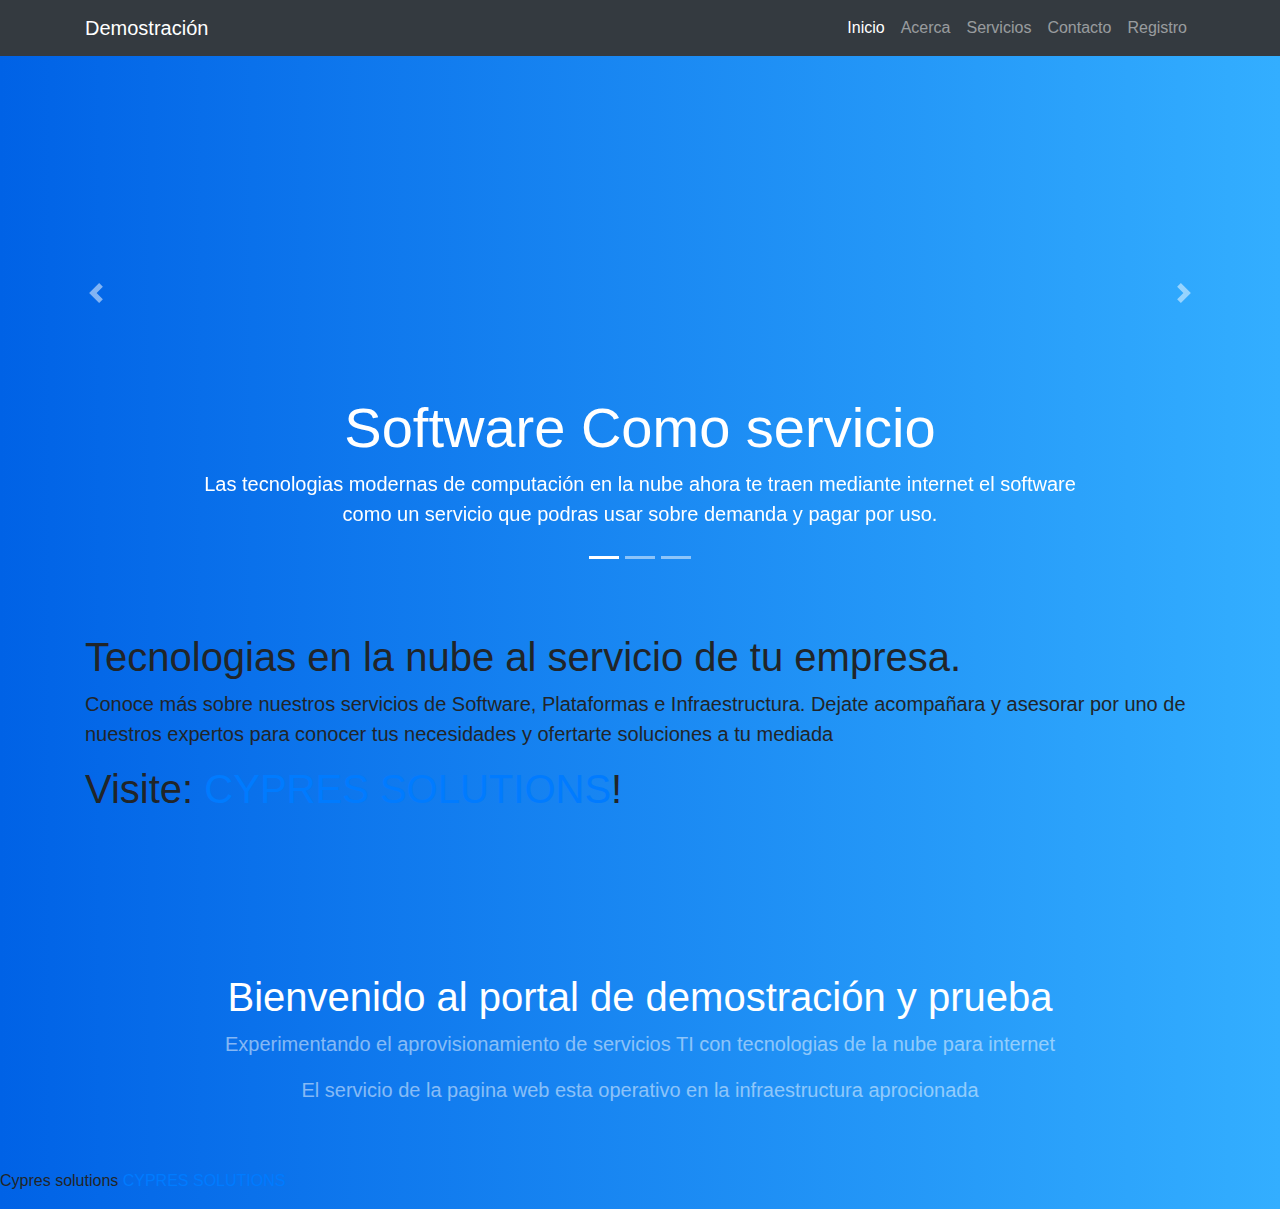
<file: index.html>
<html lang="es">
  <head>
    <!-- Required meta tags -->
    <meta charset="utf-8">
    <meta name="viewport" content="width=device-width, initial-scale=1, shrink-to-fit=no">

    <!-- Bootstrap CSS -->
    <link rel="stylesheet" href="https://stackpath.bootstrapcdn.com/bootstrap/4.3.1/css/bootstrap.min.css">
    <link rel="stylesheet" href="personal_style.css">
    
<title>Pagina de prueba</title>

</head>
<body>
<!-- Navigation -->
<nav class="navbar navbar-expand-lg navbar-dark bg-dark fixed-top">
    <div class="container">
      <a class="navbar-brand" href="#">Demostración</a>
      <button class="navbar-toggler" type="button" data-toggle="collapse" data-target="#navbarResponsive" aria-controls="navbarResponsive" aria-expanded="false" aria-label="Toggle navigation">
            <span class="navbar-toggler-icon"></span>
          </button>
      <div class="collapse navbar-collapse" id="navbarResponsive">
        <ul class="navbar-nav ml-auto">
          <li class="nav-item active">
            <a class="nav-link" href="#">Inicio
                  <span class="sr-only">(current)</span>
                </a>
          </li>
          <li class="nav-item">
            <a class="nav-link" href="acerca.html">Acerca</a>
          </li>
          <li class="nav-item">
            <a class="nav-link" href="servicios.html">Servicios</a>
          </li>
          <li class="nav-item">
            <a class="nav-link" href="contacto.html">Contacto</a>
          </li>
          <li class="nav-item">
            <a class="nav-link" href="registro.html">Registro</a>
          </li>
        </ul>
      </div>
    </div>
  </nav>
  
  <header>
    <div id="carouselExampleIndicators" class="carousel slide" data-ride="carousel">
      <ol class="carousel-indicators">
        <li data-target="#carouselExampleIndicators" data-slide-to="0" class="active"></li>
        <li data-target="#carouselExampleIndicators" data-slide-to="1"></li>
        <li data-target="#carouselExampleIndicators" data-slide-to="2"></li>
      </ol>
      <div class="carousel-inner" role="listbox">
        <!-- Slide One - Set the background image for this slide in the line below -->
        <div class="carousel-item active" style="background-image: url('https://source.unsplash.com/RCAhiGJsUUE/1920x1080')">
          <div class="carousel-caption d-none d-md-block">
            <h3 class="display-4">Software Como servicio</h3>
            <p class="lead">Las tecnologias modernas de computación en la nube ahora te traen mediante internet el software como un servicio que podras usar sobre demanda y pagar por uso.</p>
          </div>
        </div>
        <!-- Slide Two - Set the background image for this slide in the line below -->
        <div class="carousel-item" style="background-image: url('https://source.unsplash.com/wfh8dDlNFOk/1920x1080')">
          <div class="carousel-caption d-none d-md-block">
            <h3 class="display-4">Plataforma como servicio</h3>
            <p class="lead">Las tecnologias modernas de computación en la nube ahora te traen mediante internet las plataformas como un servicio que podras usar sobre demanda y pagar por uso.</p>
          </div>
        </div>
        <!-- Slide Three - Set the background image for this slide in the line below -->
        <div class="carousel-item" style="background-image: url('https://source.unsplash.com/O7fzqFEfLlo/1920x1080')">
          <div class="carousel-caption d-none d-md-block">
            <h3 class="display-4">Infraestructura como servicio</h3>
            <p class="lead">Las tecnologias modernas de computación en la nube ahora te traen mediante internet la infraestructura TI como un servicio que podras usar sobre demanda y pagar por uso</p>
          </div>
        </div>
      </div>
      <a class="carousel-control-prev" href="#carouselExampleIndicators" role="button" data-slide="prev">
            <span class="carousel-control-prev-icon" aria-hidden="true"></span>
            <span class="sr-only">Previous</span>
          </a>
      <a class="carousel-control-next" href="#carouselExampleIndicators" role="button" data-slide="next">
            <span class="carousel-control-next-icon" aria-hidden="true"></span>
            <span class="sr-only">Next</span>
          </a>
    </div>
  </header>
    <!-- Page Content -->
  <section class="py-5">
    <div class="container">
      <h1 class="font-weight-light">Tecnologias en la nube al servicio de tu empresa.</h1>
      <p class="lead">Conoce más sobre nuestros servicios de Software, Plataformas e Infraestructura. Dejate acompañara y asesorar por uno de nuestros expertos para conocer tus necesidades y ofertarte soluciones a tu mediada </p>
      <h1 class="font-weight-light">Visite: <a href="https://www.cypres.solutions">CYPRES SOLUTIONS</a>!</p>
    </div>
  </section>
  <section class="py-5">
  <div class="container text-center">
  <h1 class="mt-5 text-white font-weight-light">Bienvenido al portal de demostración y prueba</h1>
  <p class="lead text-white-50">Experimentando el aprovisionamiento de servicios TI con tecnologias de la nube para internet</p>
  <p class="lead text-white-50">El servicio de la pagina web esta operativo en la infraestructura aprocionada</p>
  </div>
  </section>
<footer> <p class="footer-rigth">
  Cypres solutions <a href="https://www.cypres.solutions">CYPRES SOLUTIONS</a></p>
</footer>

    <!-- Optional JavaScript -->
    <!-- jQuery first, then Popper.js, then Bootstrap JS -->
    <script src="https://cdnjs.cloudflare.com/ajax/libs/jquery/3.4.1/jquery.slim.min.js"></script>
    
    <script src="https://stackpath.bootstrapcdn.com/bootstrap/4.3.1/js/bootstrap.bundle.min.js"></script>
</body>
</html>
</file>
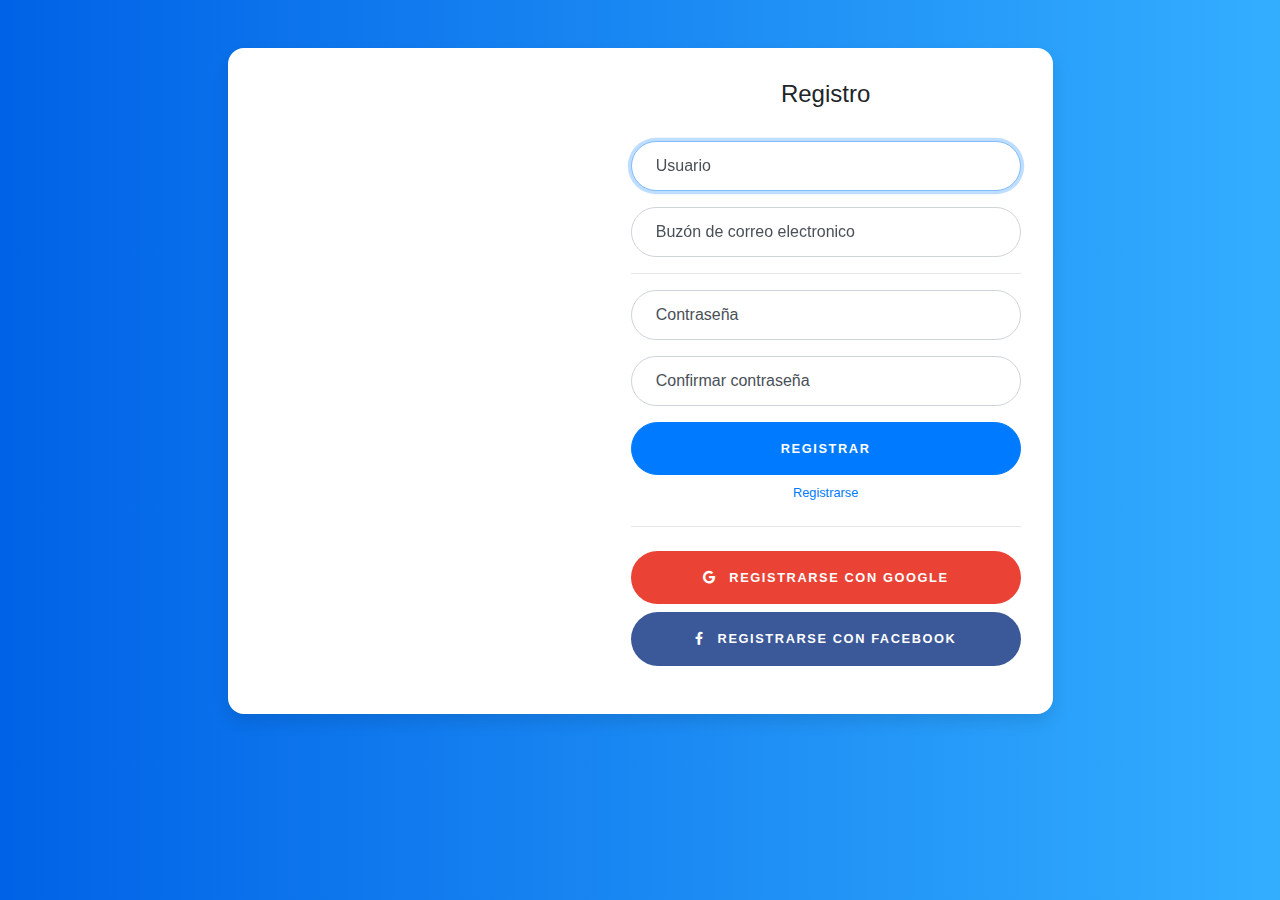
<file: registro.html>
<html lang="es">
  <head>
    <!-- Required meta tags -->
    <meta charset="utf-8">
    <meta name="viewport" content="width=device-width, initial-scale=1, shrink-to-fit=no">

    <!-- Bootstrap CSS -->
    <link rel="stylesheet" href="https://stackpath.bootstrapcdn.com/bootstrap/4.3.1/css/bootstrap.min.css">
    <link rel="stylesheet" href="https://use.fontawesome.com/releases/v5.8.2/css/all.css">
    <link rel="stylesheet" href="personal_style.css">
    
<title>Pagina de prueba</title>

</head>
<body>
  <div class="container">
    <div class="row">
      <div class="col-lg-10 col-xl-9 mx-auto">
        <div class="card card-signin flex-row my-5">
          <div class="card-img-left d-none d-md-flex">
             <!-- Background image for card set in CSS! -->
          </div>
          <div class="card-body">
            <h5 class="card-title text-center">Registro</h5>
            <form class="form-signin">
              <div class="form-label-group">
                <input type="text" id="inputUserame" class="form-control" placeholder="Username" required autofocus>
                <label for="inputUserame">Usuario</label>
              </div>

              <div class="form-label-group">
                <input type="email" id="inputEmail" class="form-control" placeholder="Email address" required>
                <label for="inputEmail">Buzón de correo electronico</label>
              </div>
              
              <hr>

              <div class="form-label-group">
                <input type="password" id="inputPassword" class="form-control" placeholder="Password" required>
                <label for="inputPassword">Contraseña</label>
              </div>
              
              <div class="form-label-group">
                <input type="password" id="inputConfirmPassword" class="form-control" placeholder="Password" required>
                <label for="inputConfirmPassword">Confirmar contraseña</label>
              </div>

              <button class="btn btn-lg btn-primary btn-block text-uppercase" type="submit">Registrar</button>
              <a class="d-block text-center mt-2 small" href="#">Registrarse</a>
              <hr class="my-4">
              <button class="btn btn-lg btn-google btn-block text-uppercase" type="submit"><i class="fab fa-google mr-2"></i> Registrarse con Google</button>
              <button class="btn btn-lg btn-facebook btn-block text-uppercase" type="submit"><i class="fab fa-facebook-f mr-2"></i> Registrarse con Facebook</button>
            </form>
          </div>
        </div>
      </div>
    </div>
  </div>
  
 


    <!-- Optional JavaScript -->
    <!-- jQuery first, then Popper.js, then Bootstrap JS -->
    <script src="https://cdnjs.cloudflare.com/ajax/libs/jquery/3.4.1/jquery.slim.min.js"></script>
    
    <script src="https://stackpath.bootstrapcdn.com/bootstrap/4.3.1/js/bootstrap.bundle.min.js"></script>
</body>
</html>
</file>
<file: personal_style.css>
/* Change this breakpoint if you change the breakpoint of the navbar */

@media (min-width: 992px) {
  .animate {
    animation-duration: 0.3s;
    -webkit-animation-duration: 0.3s;
    animation-fill-mode: both;
    -webkit-animation-fill-mode: both;
  }
}

@keyframes slideIn {
  0% {
    transform: translateY(1rem);
    opacity: 0;
  }
  100% {
    transform:translateY(0rem);
    opacity: 1;
  }
  0% {
    transform: translateY(1rem);
    opacity: 0;
  }
}

@-webkit-keyframes slideIn {
  0% {
    -webkit-transform: transform;
    -webkit-opacity: 0;
  }
  100% {
    -webkit-transform: translateY(0);
    -webkit-opacity: 1;
  }
  0% {
    -webkit-transform: translateY(1rem);
    -webkit-opacity: 0;
  }
}

.slideIn {
  -webkit-animation-name: slideIn;
  animation-name: slideIn;
}

/* Other styles for the page not related to the animated dropdown */

body {
  background: #007bff;
  background: linear-gradient(to right, #0062E6, #33AEFF);
}

.carousel-item {
    height: 65vh;
    min-height: 350px;
    background: no-repeat center center scroll;
    -webkit-background-size: cover;
    -moz-background-size: cover;
    -o-background-size: cover;
    background-size: cover;
  }

  section.pricing {
    background: #007bff;
    background: linear-gradient(to right, #0062E6, #33AEFF);
  }
  
  .pricing .card {
    border: none;
    border-radius: 1rem;
    transition: all 0.2s;
    box-shadow: 0 0.5rem 1rem 0 rgba(0, 0, 0, 0.1);
  }
  
  .pricing hr {
    margin: 1.5rem 0;
  }
  
  .pricing .card-title {
    margin: 0.5rem 0;
    font-size: 0.9rem;
    letter-spacing: .1rem;
    font-weight: bold;
  }
  
  .pricing .card-price {
    font-size: 3rem;
    margin: 0;
  }
  
  .pricing .card-price .period {
    font-size: 0.8rem;
  }
  
  .pricing ul li {
    margin-bottom: 1rem;
  }
  
  .pricing .text-muted {
    opacity: 0.7;
  }
  
  .pricing .btn {
    font-size: 80%;
    border-radius: 5rem;
    letter-spacing: .1rem;
    font-weight: bold;
    padding: 1rem;
    opacity: 0.7;
    transition: all 0.2s;
  }
  
  /* Hover Effects on Card */
  
  @media (min-width: 992px) {
    .pricing .card:hover {
      margin-top: -.25rem;
      margin-bottom: .25rem;
      box-shadow: 0 0.5rem 1rem 0 rgba(0, 0, 0, 0.3);
    }
    .pricing .card:hover .btn {
      opacity: 1;
    }
  }

  :root {
    --input-padding-x: 1.5rem;
    --input-padding-y: .75rem;
  }
  
  body {
    background: #007bff;
    background: linear-gradient(to right, #0062E6, #33AEFF);
  }
  
  .card-signin {
    border: 0;
    border-radius: 1rem;
    box-shadow: 0 0.5rem 1rem 0 rgba(0, 0, 0, 0.1);
    overflow: hidden;
  }
  
  .card-signin .card-title {
    margin-bottom: 2rem;
    font-weight: 300;
    font-size: 1.5rem;
  }
  
  .card-signin .card-img-left {
    width: 45%;
    /* Link to your background image using in the property below! */
    background: scroll center url('https://source.unsplash.com/WEQbe2jBg40/414x512');
    background-size: cover;
  }
  
  .card-signin .card-body {
    padding: 2rem;
  }
  
  .form-signin {
    width: 100%;
  }
  
  .form-signin .btn {
    font-size: 80%;
    border-radius: 5rem;
    letter-spacing: .1rem;
    font-weight: bold;
    padding: 1rem;
    transition: all 0.2s;
  }
  
  .form-label-group {
    position: relative;
    margin-bottom: 1rem;
  }
  
  .form-label-group input {
    height: auto;
    border-radius: 2rem;
  }
  
  .form-label-group>input,
  .form-label-group>label {
    padding: var(--input-padding-y) var(--input-padding-x);
  }
  
  .form-label-group>label {
    position: absolute;
    top: 0;
    left: 0;
    display: block;
    width: 100%;
    margin-bottom: 0;
    /* Override default `<label>` margin */
    line-height: 1.5;
    color: #495057;
    border: 1px solid transparent;
    border-radius: .25rem;
    transition: all .1s ease-in-out;
  }
  
  .form-label-group input::-webkit-input-placeholder {
    color: transparent;
  }
  
  .form-label-group input:-ms-input-placeholder {
    color: transparent;
  }
  
  .form-label-group input::-ms-input-placeholder {
    color: transparent;
  }
  
  .form-label-group input::-moz-placeholder {
    color: transparent;
  }
  
  .form-label-group input::placeholder {
    color: transparent;
  }
  
  .form-label-group input:not(:placeholder-shown) {
    padding-top: calc(var(--input-padding-y) + var(--input-padding-y) * (2 / 3));
    padding-bottom: calc(var(--input-padding-y) / 3);
  }
  
  .form-label-group input:not(:placeholder-shown)~label {
    padding-top: calc(var(--input-padding-y) / 3);
    padding-bottom: calc(var(--input-padding-y) / 3);
    font-size: 12px;
    color: #777;
  }
  
  .btn-google {
    color: white;
    background-color: #ea4335;
  }
  
  .btn-facebook {
    color: white;
    background-color: #3b5998;
  }
</file>
